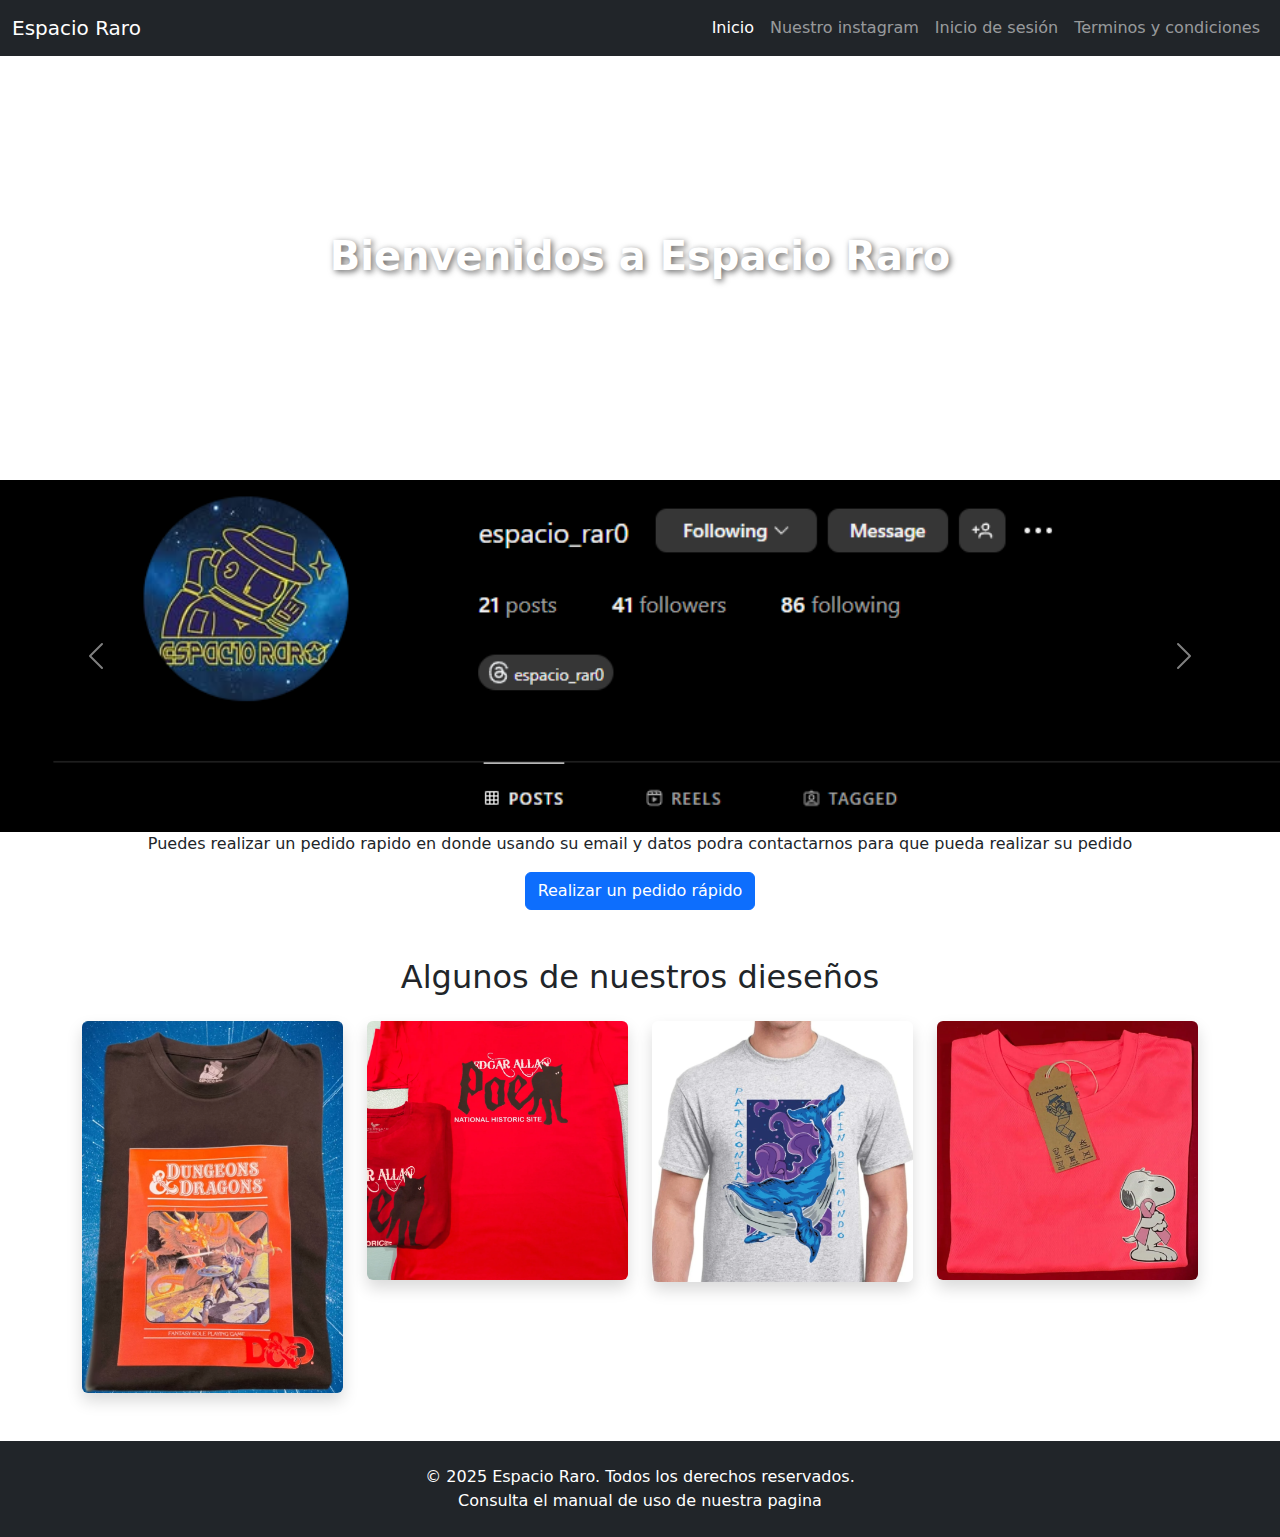
<file: index.html>
<!DOCTYPE html>
<html lang="es">
<head>
  <meta charset="UTF-8">
  <meta name="viewport" content="width=device-width, initial-scale=1">
  <title>Espacio Raro</title>
  <link href="https://cdn.jsdelivr.net/npm/bootstrap@5.3.3/dist/css/bootstrap.min.css" rel="stylesheet">
  <style>
    .banner {
      background: url('https://via.placeholder.com/1920x400?text=Espacio+Raro+Banner') center/cover no-repeat;
      height: 400px;
      color: white;
      display: flex;
      align-items: center;
      justify-content: center;
      font-size: 2.5rem;
      font-weight: bold;
      text-shadow: 2px 2px 6px rgba(0, 0, 0, 0.6);
    }
  </style>
</head>
<body>

  <!-- Navbar -->
  <nav class="navbar navbar-expand-lg navbar-dark bg-dark">
    <div class="container-fluid">
      <a class="navbar-brand" href="#">Espacio Raro</a>
      <button class="navbar-toggler" type="button" data-bs-toggle="collapse" data-bs-target="#navbarNav">
        <span class="navbar-toggler-icon"></span>
      </button>
      <div class="collapse navbar-collapse" id="navbarNav">
        <ul class="navbar-nav ms-auto">
          <li class="nav-item"><a class="nav-link active" href="#">Inicio</a></li>
          <li class="nav-item"><a class="nav-link" href="https://www.instagram.com/espacio_rar0/">Nuestro instagram</a></li>
          <li class="nav-item"><a class="nav-link" href="log in.html">Inicio de sesión</a></li>
          <li class="nav-item"><a class="nav-link" href="terminos.html">Terminos y condiciones</a></li>
        </ul>
      </div>
    </div>
  </nav>

  <!-- Banner -->
  <section class="banner">
    Bienvenidos a Espacio Raro
  </section>


  <!-- Carousel -->
  <div id="carouselEspacioRaro" class="carousel slide mt-4" data-bs-ride="carousel">
    <div class="carousel-inner">
      <div class="carousel-item active">
        <img src="insta.png" class="d-block w-100" alt="Evento 1">
      </div>
      <div class="carousel-item">
        <img src="banner 2.png" class="d-block w-100" alt="Evento 2">
      </div>
      <div class="carousel-item">
        <img src="banner 3.png" class="d-block w-100" alt="Evento 3">
      </div>
    </div>
    <button class="carousel-control-prev" type="button" data-bs-target="#carouselEspacioRaro" data-bs-slide="prev">
      <span class="carousel-control-prev-icon"></span>
    </button>
    <button class="carousel-control-next" type="button" data-bs-target="#carouselEspacioRaro" data-bs-slide="next">
      <span class="carousel-control-next-icon"></span>
    </button>
  </div>
  <center>
    <p>Puedes realizar un pedido rapido en donde usando su email y datos podra contactarnos para que pueda realizar su pedido</p>
  <div class="d-grid gap-2 d-md-block">
    <a href="quickorder.html" class="btn btn-primary">Realizar un pedido rápido</a>
  </div>
  </center>

  <div class="container my-5">
    <h2 class="text-center mb-4">Algunos de nuestros dieseños</h2>
    <div class="row g-4">
      <div class="col-sm-6 col-md-4 col-lg-3">
        <img src="dnd.png" class="img-fluid rounded shadow" alt="Galería 1">
      </div>
      <div class="col-sm-6 col-md-4 col-lg-3">
        <img src="edgar.png" class="img-fluid rounded shadow" alt="Galería 2">
      </div>
      <div class="col-sm-6 col-md-4 col-lg-3">
        <img src="ballena.png" class="img-fluid rounded shadow" alt="Galería 3">
      </div>
      <div class="col-sm-6 col-md-4 col-lg-3">
        <img src="snoopy.png" class="img-fluid rounded shadow" alt="Galería 4">
      </div>
    </div>
  </div>

  <!-- Footer -->
  <footer class="bg-dark text-white text-center py-4">
    &copy; 2025 Espacio Raro. Todos los derechos reservados.
    <a class="nav-link btn btn-primary" href="manual.html">Consulta el manual de uso de nuestra pagina</a>
  </footer>

  <script src="https://cdn.jsdelivr.net/npm/bootstrap@5.3.3/dist/js/bootstrap.bundle.min.js"></script>
</body>
</html>
</file>
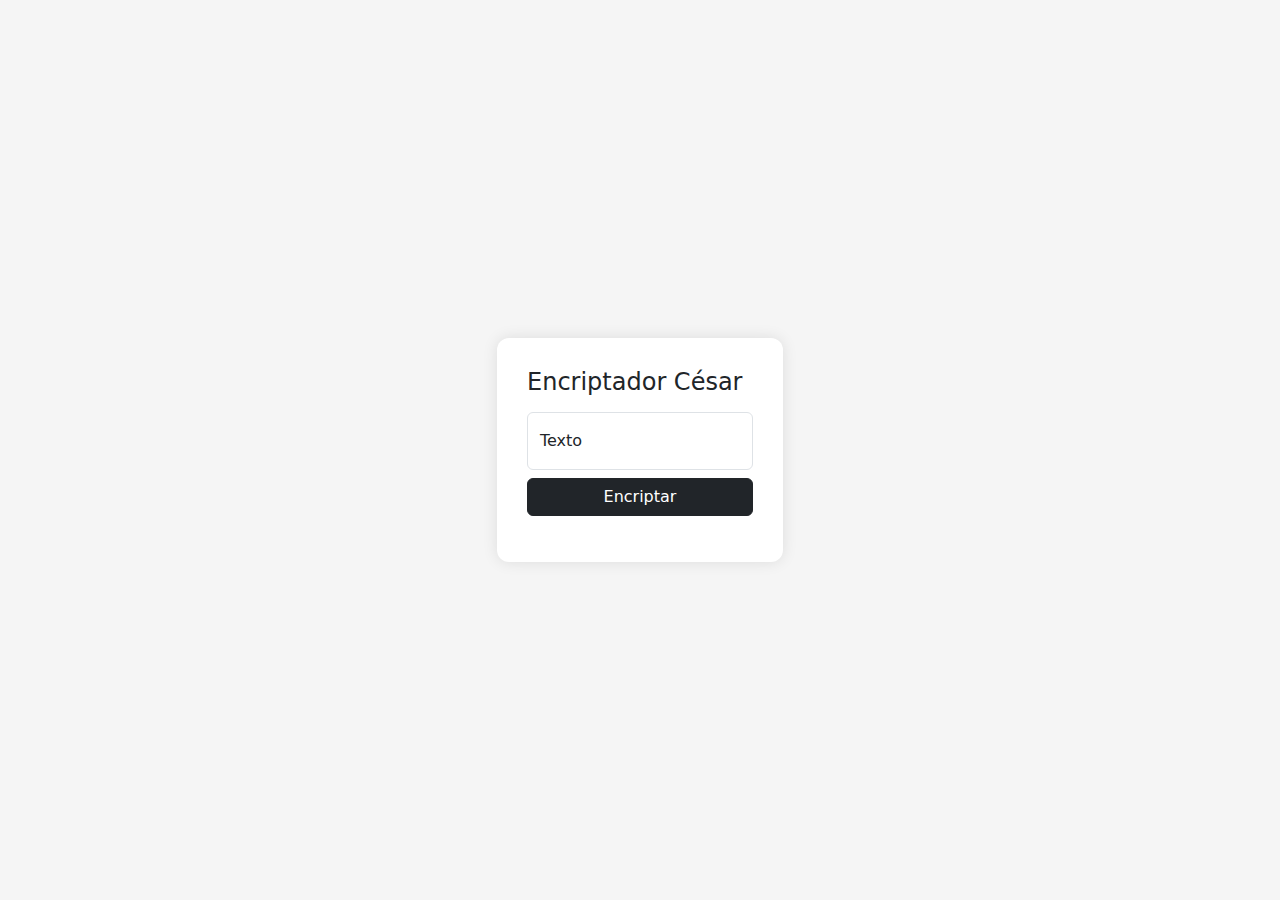
<file: contactos.html>
<!doctype html>
<html lang="es">
  <head>
    <meta charset="utf-8">
    <meta name="viewport" content="width=device-width, initial-scale=1">
    <title>Encriptador César · Espacio Raro</title>
    <link href="https://cdn.jsdelivr.net/npm/bootstrap@5.3.3/dist/css/bootstrap.min.css" rel="stylesheet">

    <style>
      body {
        background-color: #f5f5f5;
        display: flex;
        justify-content: center;
        align-items: center;
        height: 100vh;
      }

      .encrypt-section {
        max-width: 400px;
        background: white;
        padding: 30px;
        border-radius: 12px;
        box-shadow: 0 0 15px rgba(0, 0, 0, 0.1);
      }

      #textoCifrado {
        font-weight: bold;
        color: #333;
        margin-top: 15px;
      }
    </style>
  </head>

  <body>
    <div class="encrypt-section">
      <h4 class="mb-3">Encriptador César</h4>
      <div class="form-floating mb-2">
        <input type="text" class="form-control" id="textoOriginal" placeholder="Texto a encriptar">
        <label for="textoOriginal">Texto</label>
      </div>
      <button class="w-100 btn btn-dark" onclick="encriptarTexto()">Encriptar</button>
      <div id="textoCifrado" class="mt-3"></div>
    </div>

    <script>
      function encriptarTexto() {
        const texto = document.getElementById('textoOriginal').value;
        let resultado = '';
        const desplazamiento = 3; 

        for (let i = 0; i < texto.length; i++) {
          let char = texto[i];
          if (char.match(/[a-z]/i)) {
            let code = texto.charCodeAt(i);
            if (code >= 65 && code <= 90) {
              char = String.fromCharCode(((code - 65 + desplazamiento) % 26) + 65);
            }
            else if (code >= 97 && code <= 122) {
              char = String.fromCharCode(((code - 97 + desplazamiento) % 26) + 97);
            }
          }
          resultado += char;
        }

        document.getElementById('textoCifrado').innerText = `Texto encriptado: ${resultado}`;
      }
    </script>
  </body>
</html>
</file>
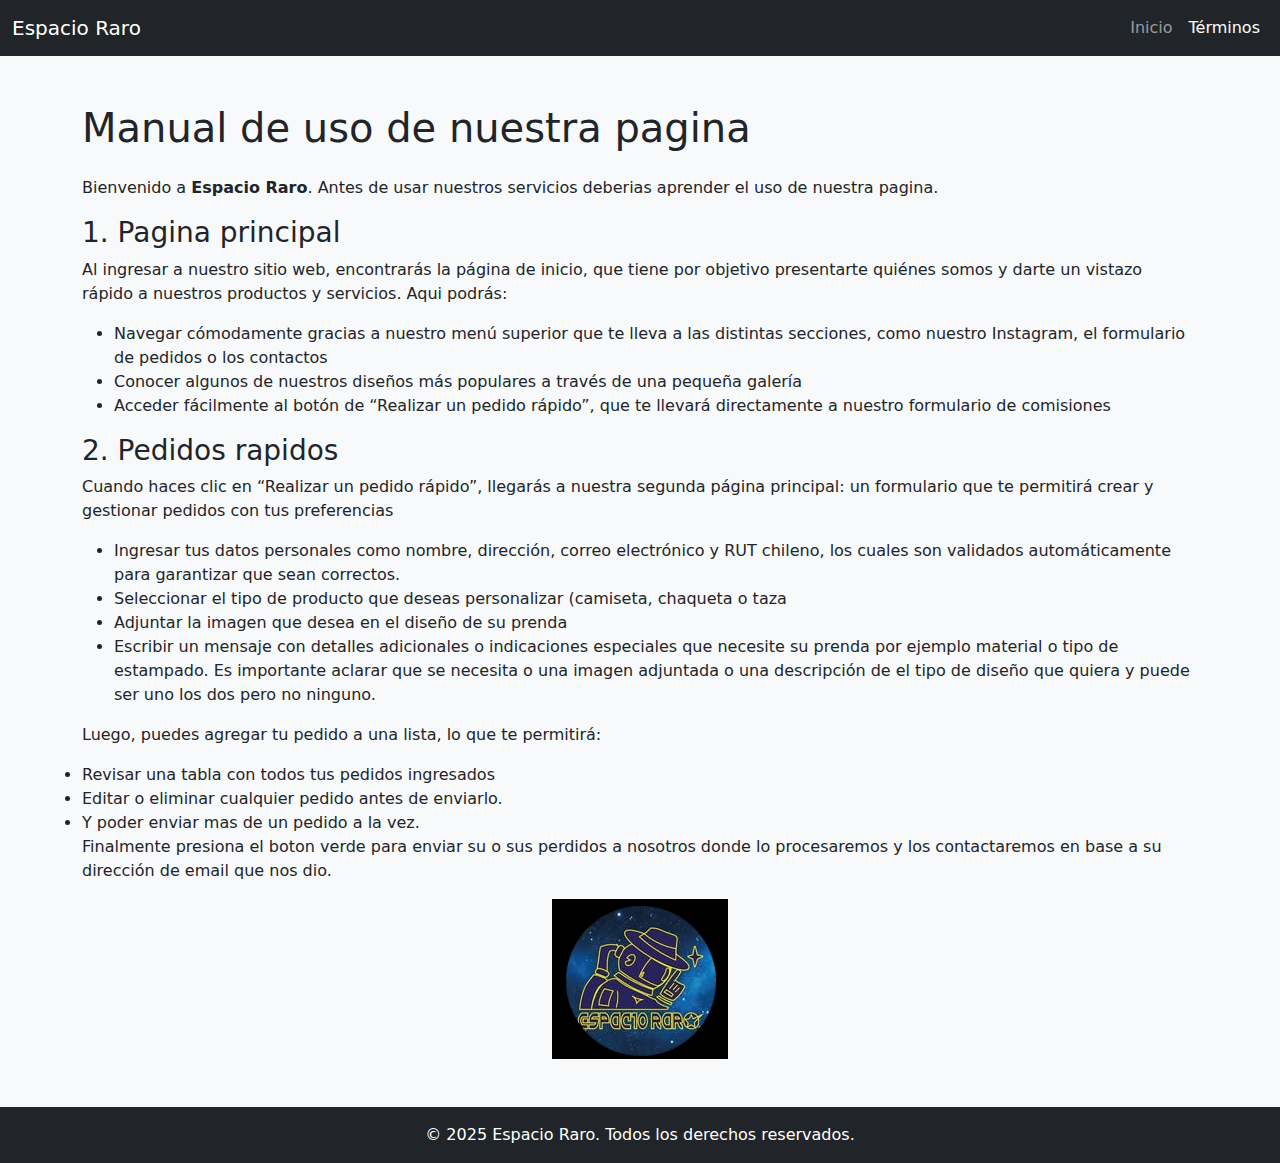
<file: manual.html>
<!DOCTYPE html>
<html lang="es">
<head>
  <meta charset="UTF-8" />
  <meta name="viewport" content="width=device-width, initial-scale=1.0"/>
  <title>Espacio Raro - Términos y Condiciones</title>
  <link href="https://cdn.jsdelivr.net/npm/bootstrap@5.3.3/dist/css/bootstrap.min.css" rel="stylesheet"/>
</head>
<body class="bg-light">

  <!-- Navbar -->
  <nav class="navbar navbar-expand-lg navbar-dark bg-dark">
    <div class="container-fluid">
      <a class="navbar-brand" href="index.html">Espacio Raro</a>
      <button class="navbar-toggler" type="button" data-bs-toggle="collapse" data-bs-target="#navbarNav">
        <span class="navbar-toggler-icon"></span>
      </button>
      <div class="collapse navbar-collapse" id="navbarNav">
        <ul class="navbar-nav ms-auto">
          <li class="nav-item"><a class="nav-link" href="index.html">Inicio</a></li>
          <li class="nav-item"><a class="nav-link active" href="#">Términos</a></li>
        </ul>
      </div>
    </div>
  </nav>

  <!-- Contenido -->
  <div class="container my-5">
    <h1 class="mb-4">Manual de uso de nuestra pagina</h1>
    <p>Bienvenido a <strong>Espacio Raro</strong>. Antes de usar nuestros servicios deberias aprender el uso de nuestra pagina.</p>

    <h3>1. Pagina principal</h3>
    <p>Al ingresar a nuestro sitio web, encontrarás la página de inicio, que tiene por objetivo presentarte quiénes somos y darte un vistazo rápido a nuestros productos y servicios. Aqui podrás:</p>
    <ul>
      <li>Navegar cómodamente gracias a nuestro menú superior que te lleva a las distintas secciones, como nuestro Instagram, el formulario de pedidos o los contactos</li>
      <li>Conocer algunos de nuestros diseños más populares a través de una pequeña galería</li>
      <li>Acceder fácilmente al botón de “Realizar un pedido rápido”, que te llevará directamente a nuestro formulario de comisiones</li>
    </ul>
    <h3>2. Pedidos rapidos</h3>
    <p>Cuando haces clic en “Realizar un pedido rápido”, llegarás a nuestra segunda página principal: un formulario que te permitirá crear y gestionar pedidos con tus preferencias</p>
    <ul>
      <li>Ingresar tus datos personales como nombre, dirección, correo electrónico y RUT chileno, los cuales son validados automáticamente para garantizar que sean correctos.</li>
      <li>Seleccionar el tipo de producto que deseas personalizar (camiseta, chaqueta o taza</li>
      <li>Adjuntar la imagen que desea en el diseño de su prenda</li>
      <li>Escribir un mensaje con detalles adicionales o indicaciones especiales que necesite su prenda por ejemplo material o tipo de estampado. Es importante aclarar que se necesita o una imagen adjuntada o una descripción de el tipo de diseño que quiera y puede ser uno los dos pero no ninguno.</li>
    </ul>

    <p>Luego, puedes agregar tu pedido a una lista, lo que te permitirá:</p>
        <li>Revisar una tabla con todos tus pedidos ingresados</li>
        <li>Editar o eliminar cualquier pedido antes de enviarlo.</li>
        <li>Y poder enviar mas de un pedido a la vez.</li>

    <p>Finalmente presiona el boton verde para enviar su o sus perdidos a nosotros donde lo procesaremos y los contactaremos en base a su dirección de email que nos dio.</p>
    <center>
        <img src="logo.png" alt="">
    </center>
  </div>

  <!-- Footer -->
  <footer class="bg-dark text-white text-center py-3">
    &copy; 2025 Espacio Raro. Todos los derechos reservados.
  </footer>

  <script src="https://cdn.jsdelivr.net/npm/bootstrap@5.3.3/dist/js/bootstrap.bundle.min.js"></script>
</body>
</html>
</file>
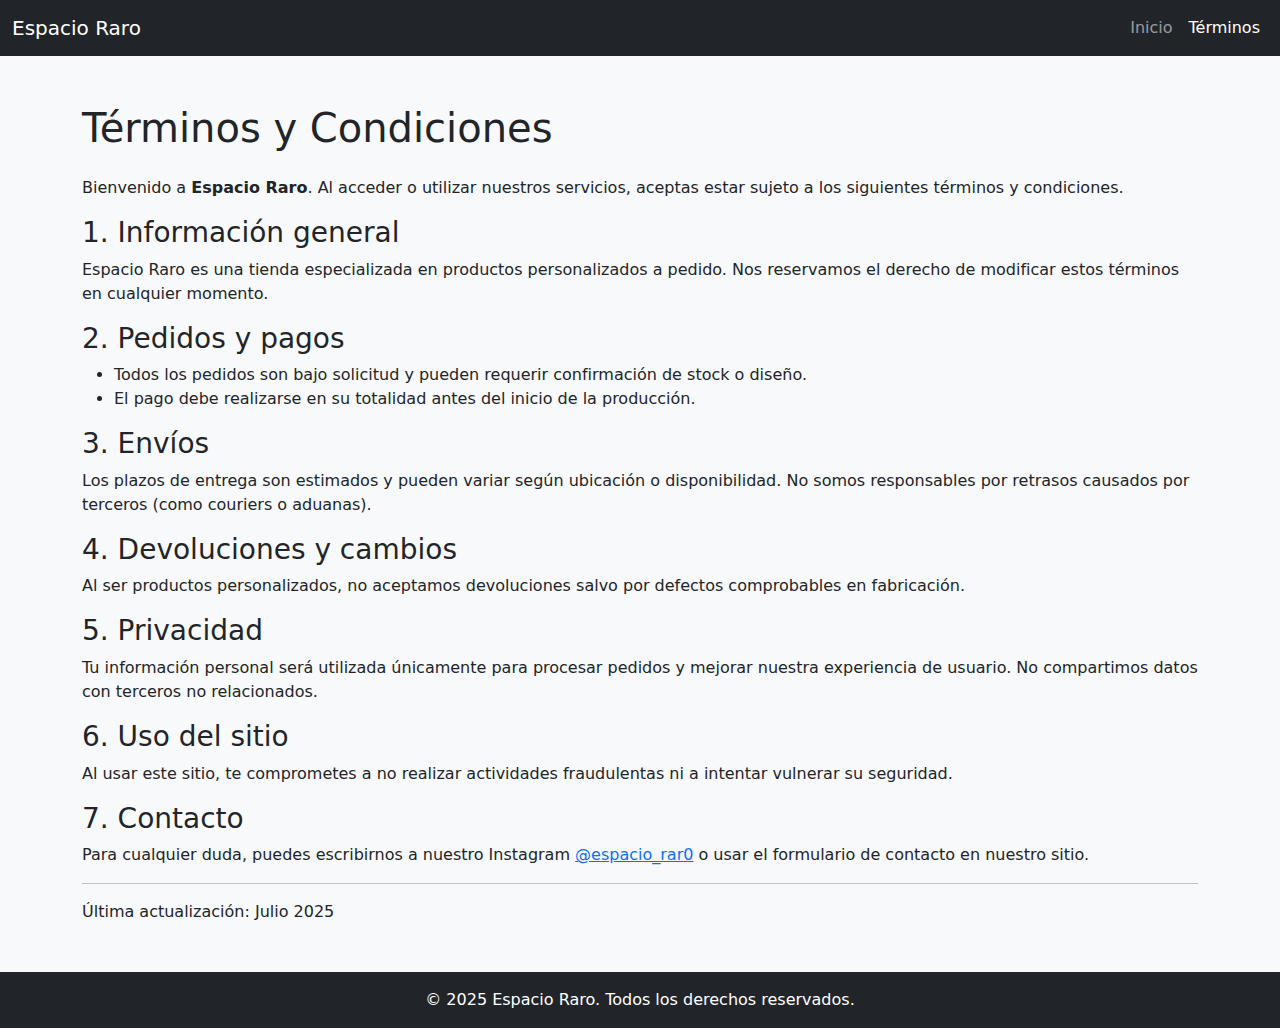
<file: terminos.html>
<!DOCTYPE html>
<html lang="es">
<head>
  <meta charset="UTF-8" />
  <meta name="viewport" content="width=device-width, initial-scale=1.0"/>
  <title>Espacio Raro - Términos y Condiciones</title>
  <link href="https://cdn.jsdelivr.net/npm/bootstrap@5.3.3/dist/css/bootstrap.min.css" rel="stylesheet"/>
</head>
<body class="bg-light">

  <!-- Navbar -->
  <nav class="navbar navbar-expand-lg navbar-dark bg-dark">
    <div class="container-fluid">
      <a class="navbar-brand" href="index.html">Espacio Raro</a>
      <button class="navbar-toggler" type="button" data-bs-toggle="collapse" data-bs-target="#navbarNav">
        <span class="navbar-toggler-icon"></span>
      </button>
      <div class="collapse navbar-collapse" id="navbarNav">
        <ul class="navbar-nav ms-auto">
          <li class="nav-item"><a class="nav-link" href="index.html">Inicio</a></li>
          <li class="nav-item"><a class="nav-link active" href="#">Términos</a></li>
        </ul>
      </div>
    </div>
  </nav>

  <!-- Contenido -->
  <div class="container my-5">
    <h1 class="mb-4">Términos y Condiciones</h1>
    <p>Bienvenido a <strong>Espacio Raro</strong>. Al acceder o utilizar nuestros servicios, aceptas estar sujeto a los siguientes términos y condiciones.</p>

    <h3>1. Información general</h3>
    <p>Espacio Raro es una tienda especializada en productos personalizados a pedido. Nos reservamos el derecho de modificar estos términos en cualquier momento.</p>

    <h3>2. Pedidos y pagos</h3>
    <ul>
      <li>Todos los pedidos son bajo solicitud y pueden requerir confirmación de stock o diseño.</li>
      <li>El pago debe realizarse en su totalidad antes del inicio de la producción.</li>
    </ul>

    <h3>3. Envíos</h3>
    <p>Los plazos de entrega son estimados y pueden variar según ubicación o disponibilidad. No somos responsables por retrasos causados por terceros (como couriers o aduanas).</p>

    <h3>4. Devoluciones y cambios</h3>
    <p>Al ser productos personalizados, no aceptamos devoluciones salvo por defectos comprobables en fabricación.</p>

    <h3>5. Privacidad</h3>
    <p>Tu información personal será utilizada únicamente para procesar pedidos y mejorar nuestra experiencia de usuario. No compartimos datos con terceros no relacionados.</p>

    <h3>6. Uso del sitio</h3>
    <p>Al usar este sitio, te comprometes a no realizar actividades fraudulentas ni a intentar vulnerar su seguridad.</p>

    <h3>7. Contacto</h3>
    <p>Para cualquier duda, puedes escribirnos a nuestro Instagram <a href="https://www.instagram.com/espacio_rar0/" target="_blank">@espacio_rar0</a> o usar el formulario de contacto en nuestro sitio.</p>

    <hr>
    <p>Última actualización: Julio 2025</p>
  </div>

  <!-- Footer -->
  <footer class="bg-dark text-white text-center py-3">
    &copy; 2025 Espacio Raro. Todos los derechos reservados.
  </footer>

  <script src="https://cdn.jsdelivr.net/npm/bootstrap@5.3.3/dist/js/bootstrap.bundle.min.js"></script>
</body>
</html>
</file>
